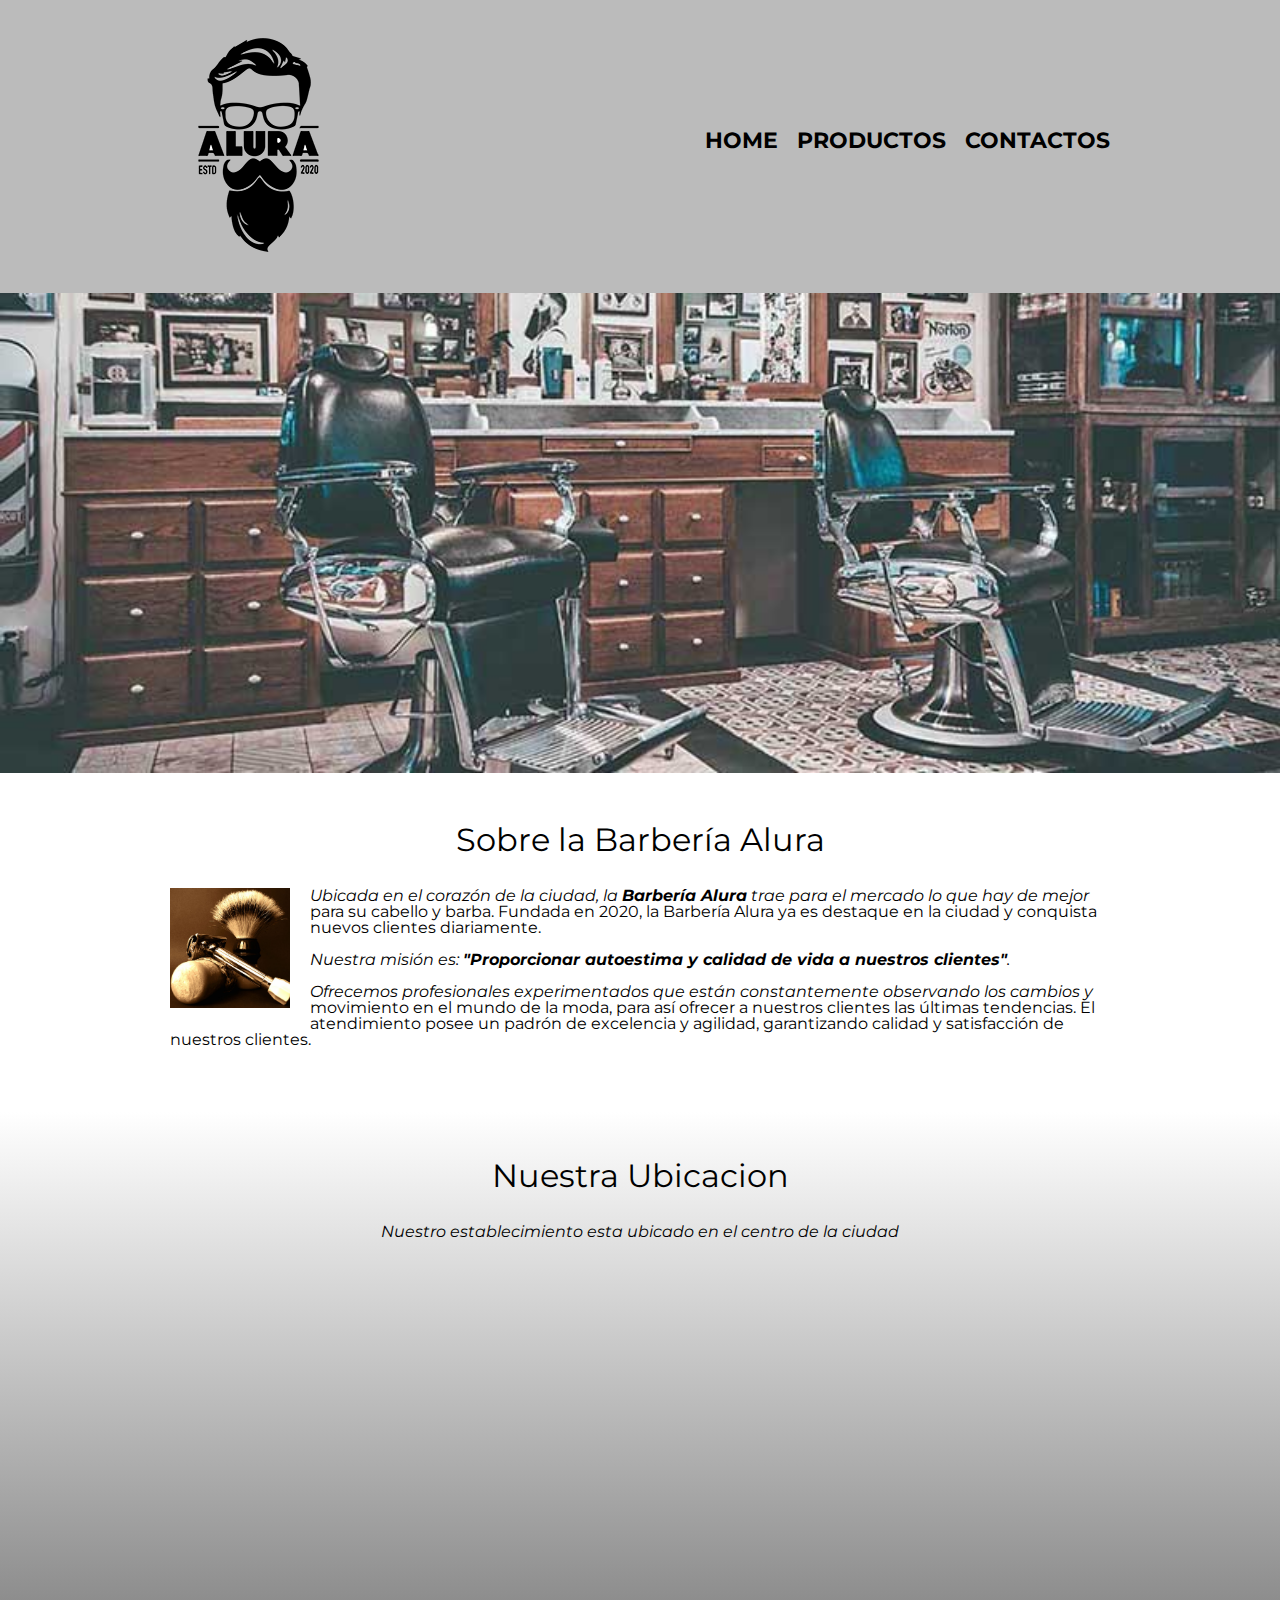
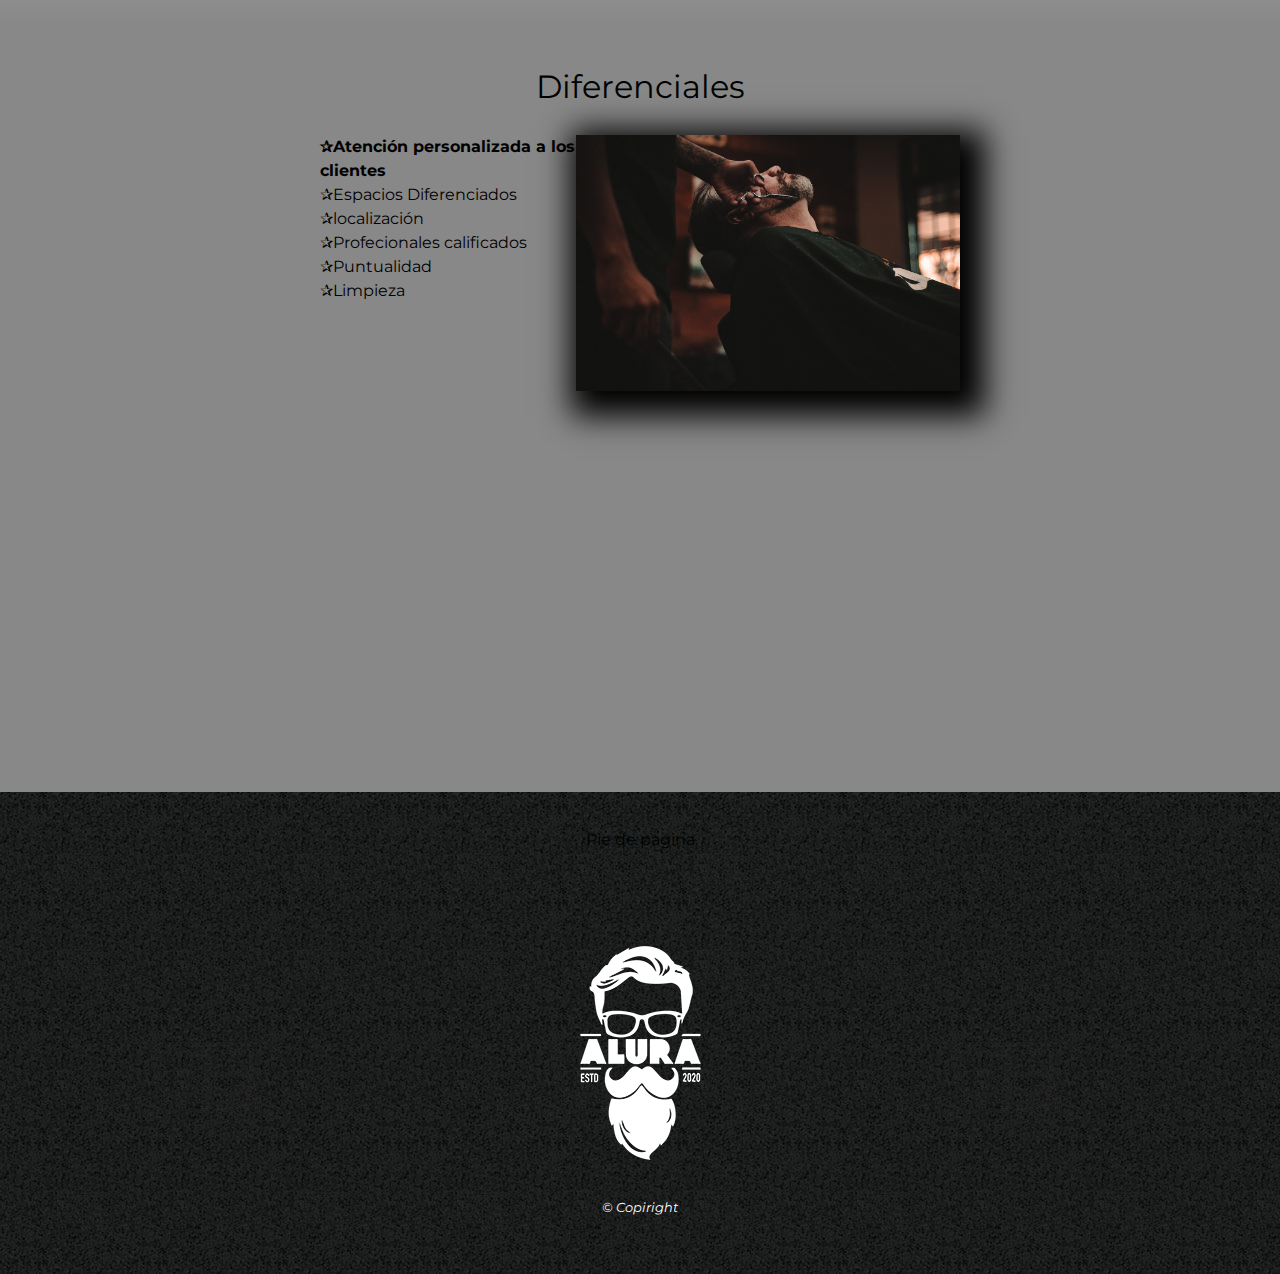
<file: index.html>
<!DOCTYPE html>
<html lang="es">
<head>
    <meta charset="UTF-8">
    <meta name="viewport" content="width=device-width, initial-scale=1.0">
    <title>Barbería Alura</title>
    <link rel="stylesheet" href="../estilos/reset.css">
    <link rel="stylesheet" href="estilos/style.css">
    <link rel="preconnect" href="https://fonts.googleapis.com">
    <link rel="preconnect" href="https://fonts.gstatic.com" crossorigin>
    <link href="https://fonts.googleapis.com/css2?family=Montserrat:ital,wght@0,300;1,300&display=swap" rel="stylesheet">

</head>
<body>
    <header>
        <div class="cajaNav">
            <h1><img src="../imagenes/productos/logo.png" alt="Logo de la barberia de alura"></h1>
            <nav>
                <ul>
                    <li><a href="../index.html">Home</a></li>
                    <li><a href="productos.html">Productos</a></li>
                    <li><a href="../paginas/contacto.html">Contactos</a></li>
                </ul>
            </nav>
        </div>
        
    </header>  
    <img class="banner" src="imagenes/banner/banner.jpg">
    <main>
        
        <section class="principal">
            <h2 class="tituloPrincipal">Sobre la Barbería Alura</h2>
            <img class="utencilios" src="imagenes/productos/utensilios[1].jpg" alt="Utencilios de un barbero">
            
            <p>Ubicada en el corazón de la ciudad, la <strong>Barbería Alura</strong> trae para el mercado lo que hay de mejor para su cabello y barba. Fundada en 2020, la Barbería Alura ya es destaque en la ciudad y conquista nuevos clientes diariamente. </p>
            
            <p id="mision"><em>Nuestra misión es: <strong>"Proporcionar autoestima y calidad de vida a nuestros clientes"</strong>.</em></p>
            
            <p>Ofrecemos profesionales experimentados que están constantemente observando los cambios y movimiento en el mundo de la moda, para así ofrecer a nuestros clientes las últimas tendencias. El atendimiento posee un padrón de excelencia y agilidad, garantizando calidad y satisfacción de nuestros clientes.</p>
        </section>
        <section class="mapa">
            <h3 class="tituloPrincipal">Nuestra Ubicacion</h3>
            <p>Nuestro establecimiento esta ubicado en el centro de la ciudad</p>
            <div class="mapaContenido">
                <iframe src="https://www.google.com/maps/embed?pb=!1m17!1m12!1m3!1d12977.584248455589!2d-71.7087670368164!3d-35.59329561618879!2m3!1f0!2f0!3f0!3m2!1i1024!2i768!4f13.1!3m2!1m1!2zMzXCsDM1JzU1LjgiUyA3McKwNDInMTUuNiJX!5e0!3m2!1ses-419!2scl!4v1709132715387!5m2!1ses-419!2scl" width="100%" height="300" style="border:0;" allowfullscreen="" loading="lazy" referrerpolicy="no-referrer-when-downgrade"></iframe>
            </div>

        </section>
        <section class="diferenciales">
            <h3 class="tituloPrincipal">Diferenciales</h3>

            <div class="contenidoDiferenciales">
                <ul class="listaDiferenciales">
                    <li class="items">Atención personalizada a los clientes</li>
                    <li class="items">Espacios Diferenciados</li>
                    <li class="items">localización</li>
                    <li class="items">Profecionales calificados</li>
                    <li class="items">Puntualidad</li>
                    <li class="items">Limpieza</li>

                </ul><img src="imagenes/diferenciales/diferenciales.jpg" class="imgDiferenciales">
            </div>
            <div class="video">
                <iframe width="100%" height="315" src="https://www.youtube.com/embed/QrgE6m8QEQM?si=Ac4_Pq1XT9BL-q8S" title="YouTube video player" frameborder="0" allow="accelerometer; autoplay; clipboard-write; encrypted-media; gyroscope; picture-in-picture; web-share" allowfullscreen></iframe>
            </div>
        </section>
        
    </main>
    <footer>
        <h3 class="piePagina">Pie de pagina</h3>
    </footer>
    <footer>
        <img src="../imagenes/productos/logo-blanco.png" alt="Logo de la barberia de alura">
        <p class="copyright">&copy Copiright</p>
    </footer>
</body>
</html>
</file>
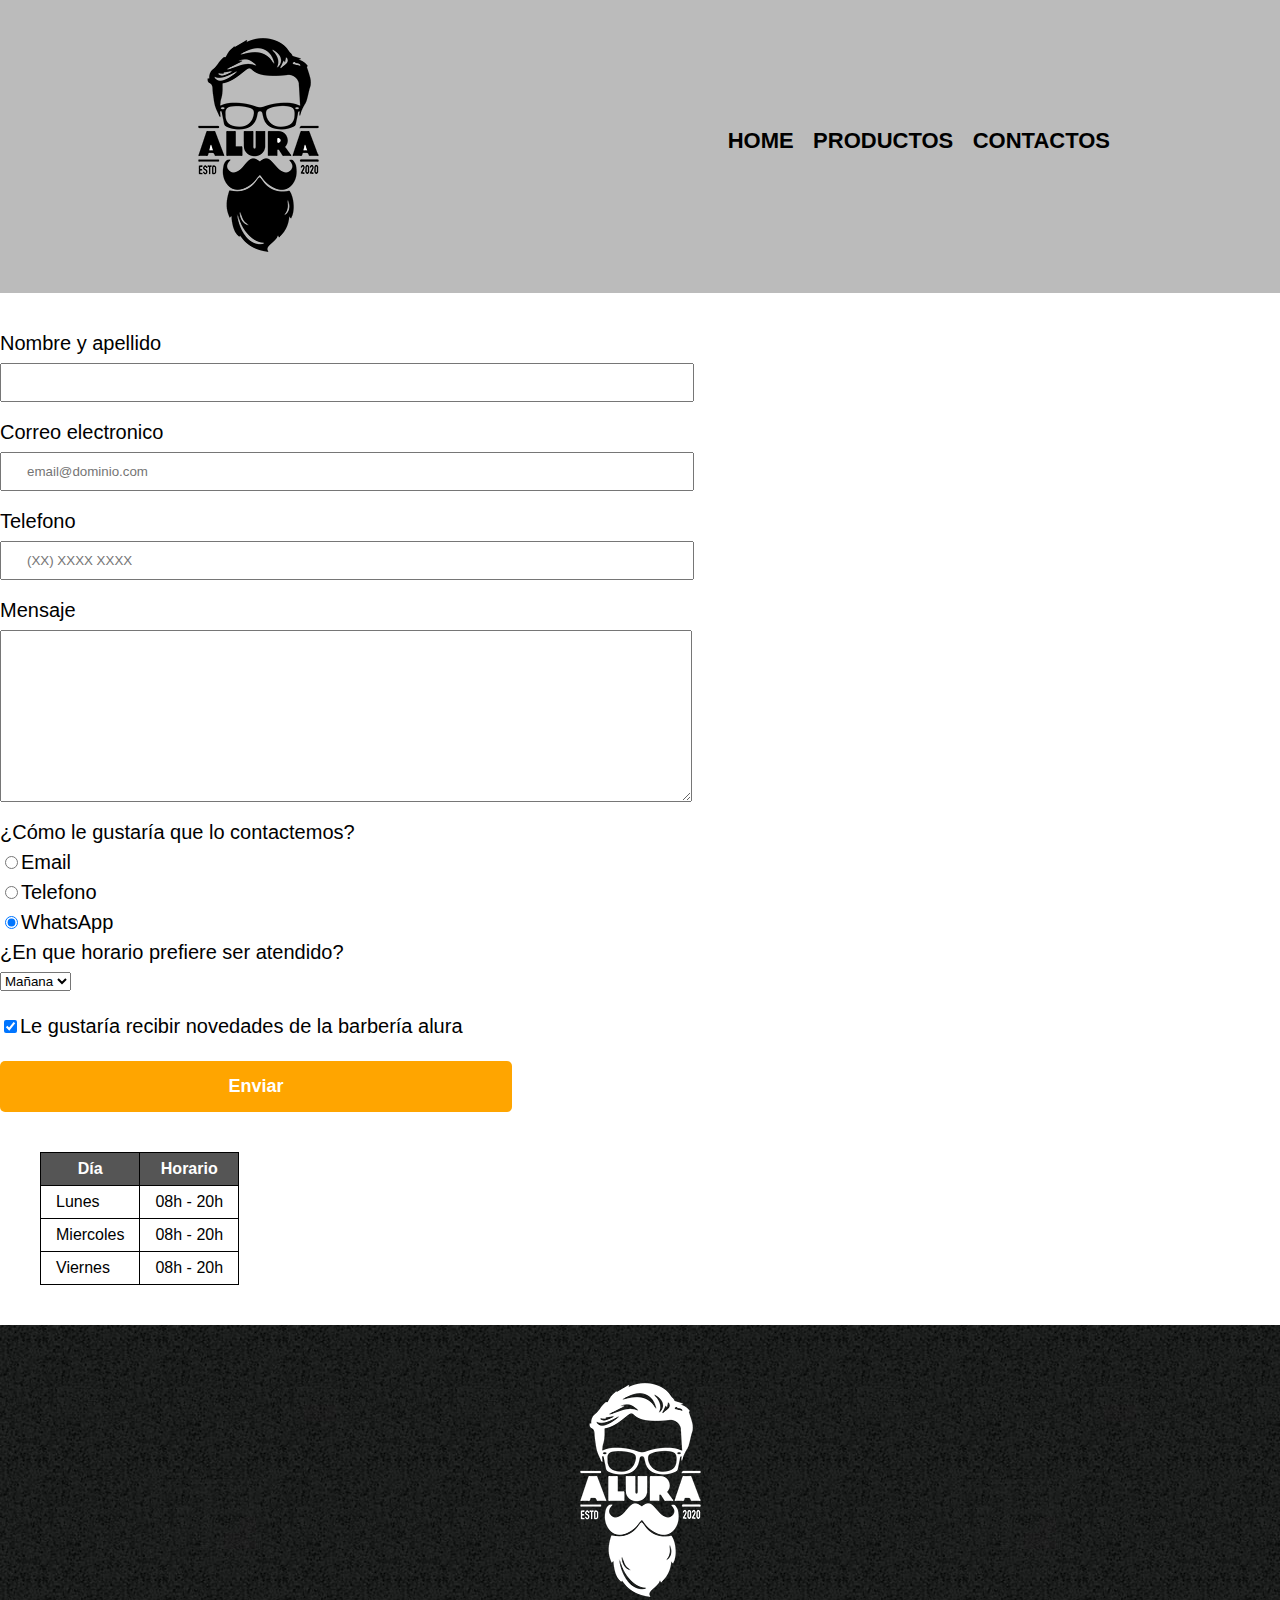
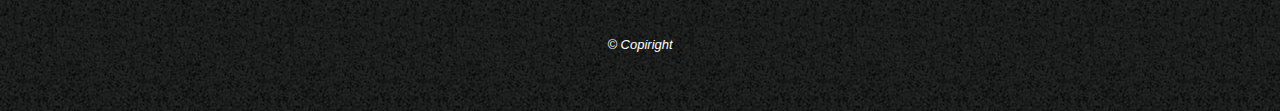
<file: paginas/contacto.html>
<!DOCTYPE html>
<html lang="es">
    <head>
        <meta charset="UTF-8">
        <meta name="viewport" content="width=device-width, initial-scale=1.0">
        <title>Contacto - Barberia Alura</title>
        <link rel="stylesheet" href="../estilos/reset.css">
        <link rel="stylesheet" href="../estilos/style.css">
    </head>
    <body>
        <header>
            <div class="cajaNav">
                <h1><img src="../imagenes/productos/logo.png" alt="Logo de la barberia de alura"></h1>
                <nav>
                    <ul>
                        <li><a href="../index.html">Home</a></li>
                        <li><a href="productos.html">Productos</a></li>
                        <li><a href="../paginas/contacto.html">Contactos</a></li>
                    </ul>
                </nav>
            </div>
            
        </header>  
        <main>
            <form>
                <label for="nomApelli">Nombre y apellido</label> <input type="text" id="nomApelli" class="input-padron" required>
                
                <label for="email">Correo electronico</label><input type="email" id="email" class="input-padron" required placeholder="email@dominio.com">
                
                <label for="fono">Telefono</label><input type="tel" id="fono" class="input-padron" required placeholder="(XX) XXXX XXXX">

                <label for="mensaje">Mensaje</label><textarea cols="70" rows="10" id="mensaje" class="input-padron" required></textarea>
                
                <fieldset>
                    <legend>¿Cómo le gustaría que lo contactemos?</legend>

                    <label for="radio-email"><input type="radio" name="contacto" value="email" id="radio-email">Email</label>

                    <label for="radio-telefono"><input type="radio" name="contacto" value="telefono" id="radio-telefono">Telefono</label>

                    <label for="radio-whatsapp"><input type="radio" name="contacto" value="whatsapp" id="radio-whatapp" checked>WhatsApp</label>

                </fieldset>
                <fieldset>
                    <legend>¿En que horario prefiere ser atendido?</legend>
                    <select>
                        <option>Mañana</option>
                        <option>Tarde</option>
                        <option>Noche</option>
                    </select>
                </fieldset>
                <label class="checkbox"><input type="checkbox" checked>Le gustaría recibir novedades de la barbería alura</label>

                <input type="submit" value="Enviar" class="enviar">
            </form>
            <table>
                <thead>
                    <tr>
                        <th>Día</th>
                        <th>Horario</th>
                    </tr>
                </thead>
                <tbody>
                    <tr>
                        <td>Lunes</td>
                        <td>08h - 20h</td>
                    </tr>
                    <tr>
                        <td>Miercoles</td>
                        <td>08h - 20h</td>
                    </tr>
                    <tr>
                        <td>Viernes</td>
                        <td>08h - 20h</td>
                    </tr>
                </tbody>
            </table>
        </main> 
        <footer>
            <img src="../imagenes/productos/logo-blanco.png" alt="Logo de la barberia de alura">
            <p class="copyright">&copy Copiright</p>
        </footer>
    </body>
</html>
</file>
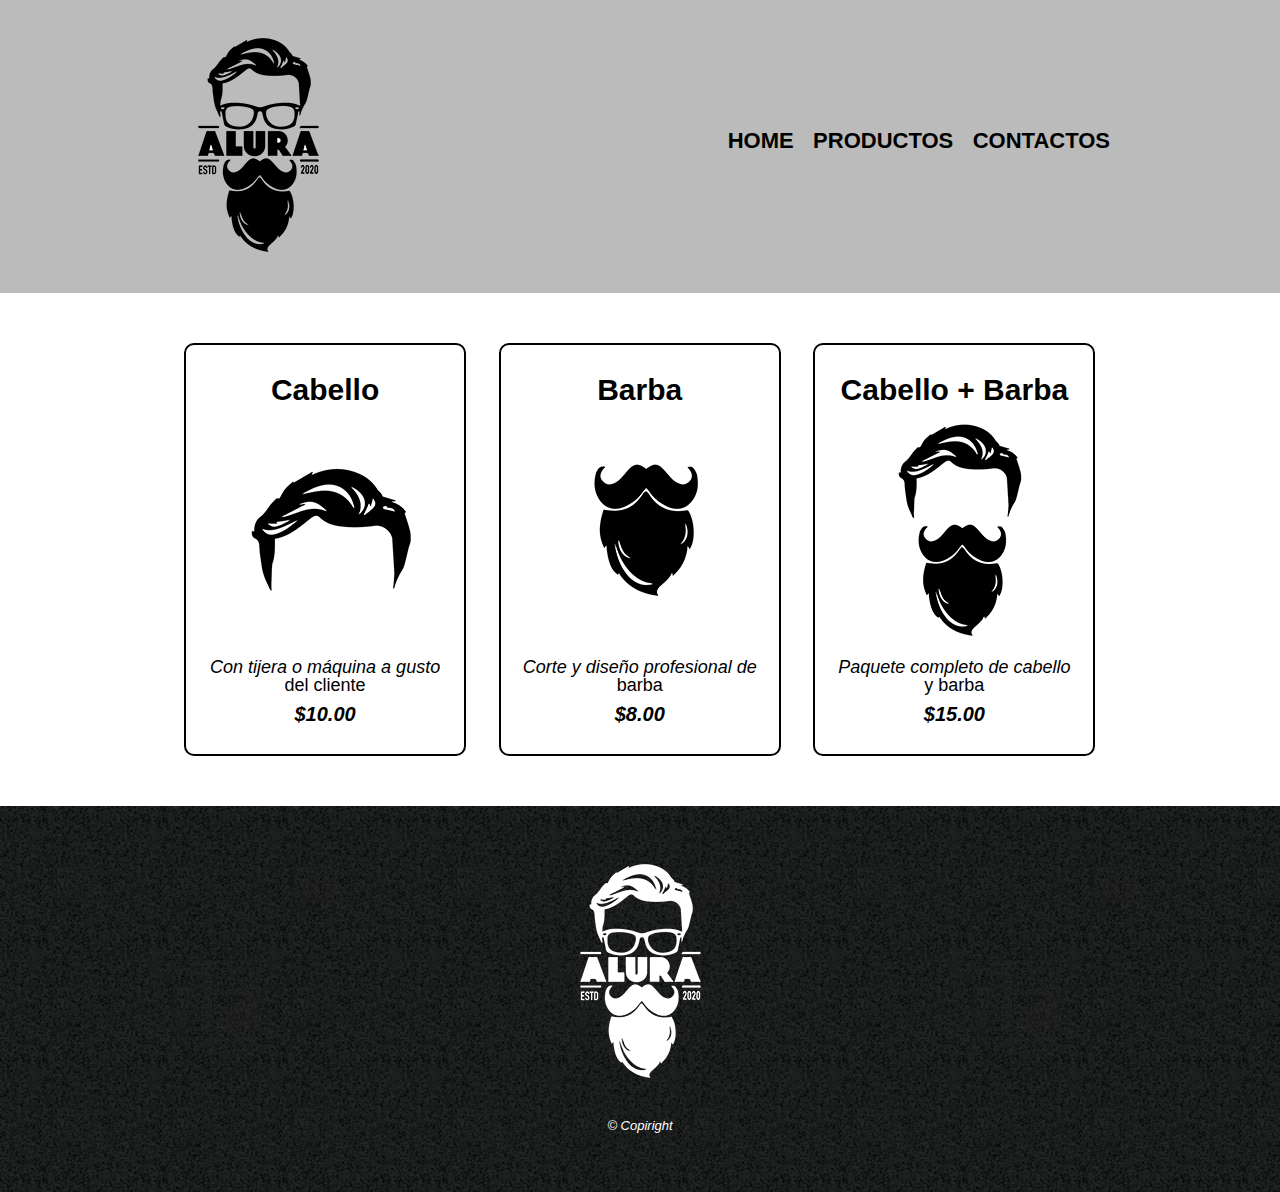
<file: paginas/productos.html>
<!DOCTYPE html>
<html lang="es">
<head>
    <meta charset="UTF-8">
    <meta name="viewport" content="width=device-width, initial-scale=1.0">
    <title>Productos - Barberia Alura</title>
    <link rel="stylesheet" href="../estilos/reset.css">
    <link rel="stylesheet" href="../estilos/style.css">
</head>
<body>
    <header>
        <div class="cajaNav">
            <h1><img src="../imagenes/productos/logo.png"></h1>
            <nav>
                <ul>
                    <li><a href="../index.html">Home</a></li>
                    <li><a href="productos.html">Productos</a></li>
                    <li><a href="../paginas/contacto.html">Contactos</a></li>
                </ul>
            </nav>
        </div>
        
    </header>
    <main>
        <ul class="productos">
            <li>
                <h2>Cabello</h2>
                <img src="../imagenes/productos/cabello.jpg">
                <p class="producto-descripcion">Con tijera o máquina a gusto del cliente</p>
                <p class="producto-precio">$10.00</p>
            </li>
            <li>
                <h2>Barba</h2>
                <img src="../imagenes/productos/barba.jpg">
                <p class="producto-descripcion">Corte y diseño profesional de barba</p>
                <p class="producto-precio">$8.00</p>
            </li>
            <li>
                <h2>Cabello + Barba</h2>
                <img src="../imagenes/productos/cabello+barba.jpg">
                <p class="producto-descripcion">Paquete completo de cabello y barba</p>
                <p class="producto-precio">$15.00</p>
            </li>
        </ul>
    </main>
    <footer>
        <img src="../imagenes/productos/logo-blanco.png">
        <p class="copyright">&copy Copiright</p>
    </footer>
</body>
</html>
</file>
<file: estilos/style.css>
body{
    font-family: 'Montserrat', sans-serif;
}
header{
    background-color: #BBBBBB;/*Camia el color de fondo del header*/
    padding: 20px 0;
}
.cajaNav{
    
    position: relative;
    width: 940px;
    margin: 0 auto;
}
nav{
    position: absolute;
    top: 110px;
    right: 0;
}
nav li{
    display: inline;/*deja el contenido en linea una tras otra*/
    margin: 0 0 0 15px;/*crea un espacion en todas direcciones*/
    /*el primer 0 corresponde arriba*/
    /*el segundo 0 corresponde a la derecha*/
    /*el tercero 0 corresponde abajo*/
    /*el cuarto 15px corresponde a la izquierda*/

}
nav a{
    text-transform: uppercase;/*Cambia el texto a mayusculas*/
    color: #000000;/*Cambia el color de la letra*/
    font-weight: bold;/*Deja el texto en negritas*/
    font-size: 22px;/*Aumenta el tamaño de letra*/
    text-decoration: none;/*Elimina el subrayado del enlace*/
}
nav a:hover{/*Captura el movimiento del mouse cuando se pociciona sobre el */
    color: #c78c19;
    text-decoration: underline;
}
.productos{
    width: 940px;
    margin: 0 auto;
    padding: 50px;
}
.productos li{
    display: inline-block;
    text-align: center;
    width: 30%;
    vertical-align: top;
    margin: 0 1.5%;
    padding: 30px 20px;
    box-sizing: border-box;/*esta funcion impide que sobrepase el maximo utilizado de ancho declarado, tomando en cuenta el espacio declarado en width*/
    border-color: #000000;
    border-width: 2px;
    border-style: solid;
    border-top-width: solid;
    /*La funcion border es una manera resumida der emplear las ultimas tres propiedades
    border: 2px solid #000000;*/
    border-radius: 10px;/*Redondea los bordes de un objeto*/

}
.productos li:hover{
    border-color: #c78c19;
    
}
.productos li:active{
    border-color: #088c19;
}
.productos h2{
    font-size: 30px;
    font-weight: bold;
}
.productos li:hover h2{
    font-size: 33px;
}
.producto-descripcion{
    font-size: 18px;
}
.producto-precio{
    font-size: 20px;
    font-weight: bold;
    padding-top: 10px;
}
footer{
    text-align: center;
    background: url(../imagenes/productos/bg.jpg);
    padding: 40px;
}
.copyright{
    color: #FFFFFF;
    font-size: 13px;
    margin: 20px;
}
main{
    
    
}
form{
    margin: 40px 0;
}
form label, form legend{
    display: block;
    font-size: 20px;
    margin: 0 0 10px;
}
.input-padron{
    display: block;
    margin: 0 0 20px;
    padding: 10px 25px;
    width: 50%;
}
.checkbox{
    margin: 25px 0;
}
.enviar{
    width: 40%;
    padding: 15px 0;
    font-size: 18px;
    font-weight: bold;
    color: white;
    background: orange;
    border: none;
    border-radius: 5px;
    transition: 1s all;
    cursor: pointer;
}
.enviar:hover{
    background: darkorange;
    transform: scale(1.2);
    
}
table{
    margin: 40px 40px;
}
thead{
    background: #555555;
    color: white;
    font-weight: bold;
}
td, th{
    border: 1px solid black;
    padding: 8px 15px;
}
/*Css para nuestra pagina inicial*/
.banner{
    width: 100%;

}

.principal{
    padding: 3em 0;
    background: white;
    width: 940px;
    margin: 0 auto;
}
.tituloPrincipal{
    text-align: center;
    font-size: 2em;/*toma el tamaño de la fuente y lo multiplica x2 veces su tamaño*/
    margin: 0 0 1em;
    clear: left;
}
p:first-line{
    font-style: italic;
}
.principal p{
    margin: 0 0 1em;
}
.principal strong{
    font-weight: bold;
}
.principal em{
    font-style: italic;
}
.utencilios{
    width: 120px;
    float: left;
    margin: 0 20px 20px 0;
}
.mapa{
    padding: 3em 0;
    background: linear-gradient(white, #888888);
}
.mapa p{
    margin: 0 0 2em;
    text-align: center;
}
.mapaContenido{
    width: 940px;
    margin: 0 auto;
}
.diferenciales{
    padding: 3em 0;
    background: #888888;
}
.contenidoDiferenciales{
    width: 640px;
    margin: 0  auto;

}
.listaDiferenciales{
    width: 40%;
    display: inline-block;
    vertical-align: top;
}
.items{
    line-height: 1.5;
}
.items:before{
    content: "\2730";
}
.items:first-child{
    font-weight: bold;
}
.imgDiferenciales{
    width: 60%;
    transition: 400ms;
    box-shadow: 10px 10px 30px 15px #000000;
}
.imgDiferenciales:hover{
    opacity: 30%;
    
}
.video{
    width: 560px;
    margin: 1em auto;
}
@media screen and (max-width:480px){
    h1{
        text-align: center;
    }
    nav{
        position: static;
    }
    .cajaNav, .principal, .mapaContenido, .contenidoDiferenciales, .video{
        width: auto;
    }
    .listaDiferenciales, .imgDiferenciales{
        width: 100%;
    }
}
</file>
